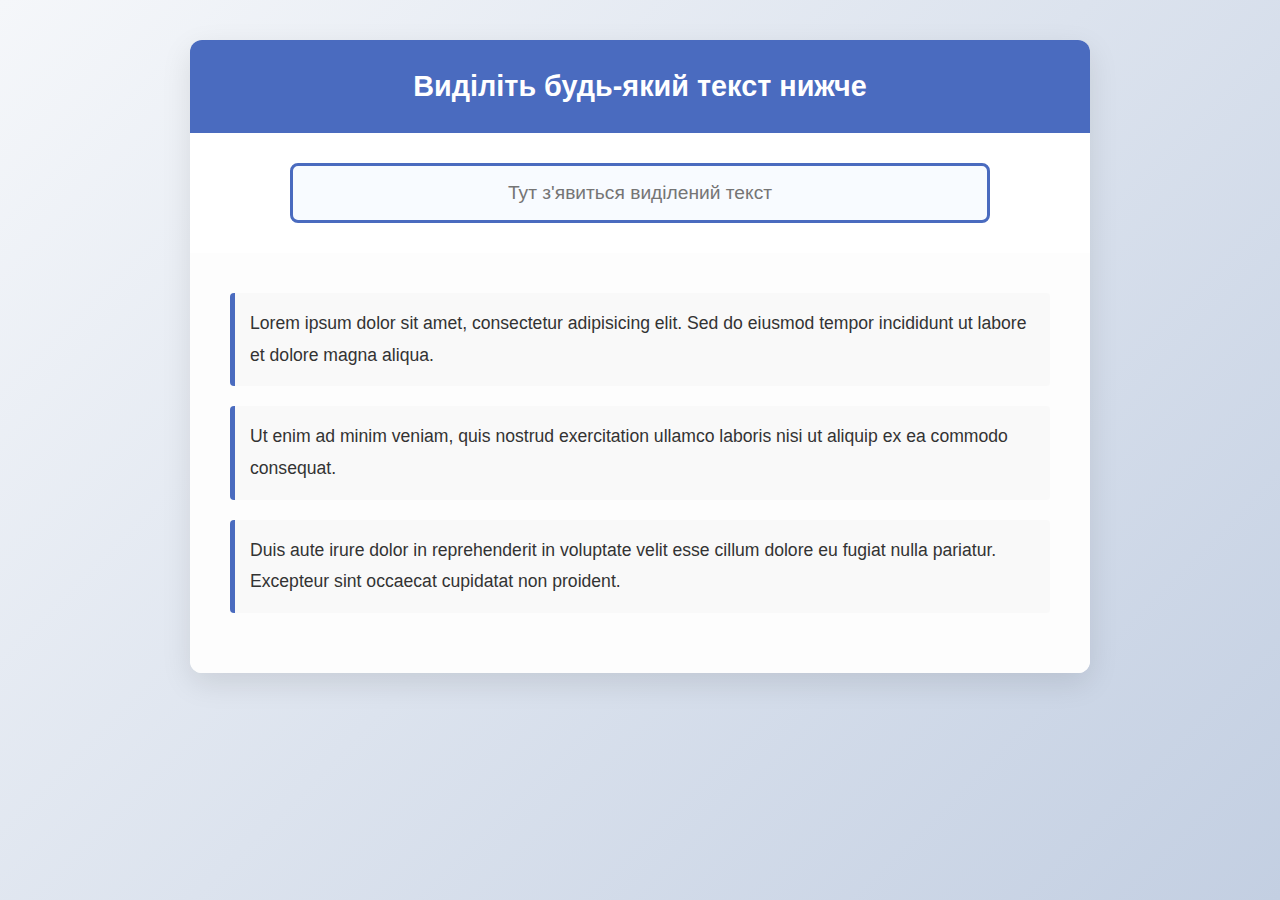
<file: exam_JS/index.html>
<!DOCTYPE html>
<html lang="uk">
<head>
    <meta charset="UTF-8">
    <meta name="viewport" content="width=device-width, initial-scale=1.0">
    <title>Виділення тексту в input</title>
    <link rel="stylesheet" href="style.css">
</head>
<body>

    <div class="container">
        <h1>Виділіть будь-який текст нижче</h1>
        
        <input type="text" id="myInput" placeholder="Тут з'явиться виділений текст" readonly>
        
        <div class="content">
            <p>Lorem ipsum dolor sit amet, consectetur adipisicing elit. 
               Sed do eiusmod tempor incididunt ut labore et dolore magna aliqua.</p>
            
            <p>Ut enim ad minim veniam, quis nostrud exercitation ullamco laboris 
               nisi ut aliquip ex ea commodo consequat.</p>
            
            <p>Duis aute irure dolor in reprehenderit in voluptate velit esse cillum 
               dolore eu fugiat nulla pariatur. Excepteur sint occaecat cupidatat non proident.</p>
        </div>
    </div>

    <script src="script.js"></script>
</body>
</html>
</file>
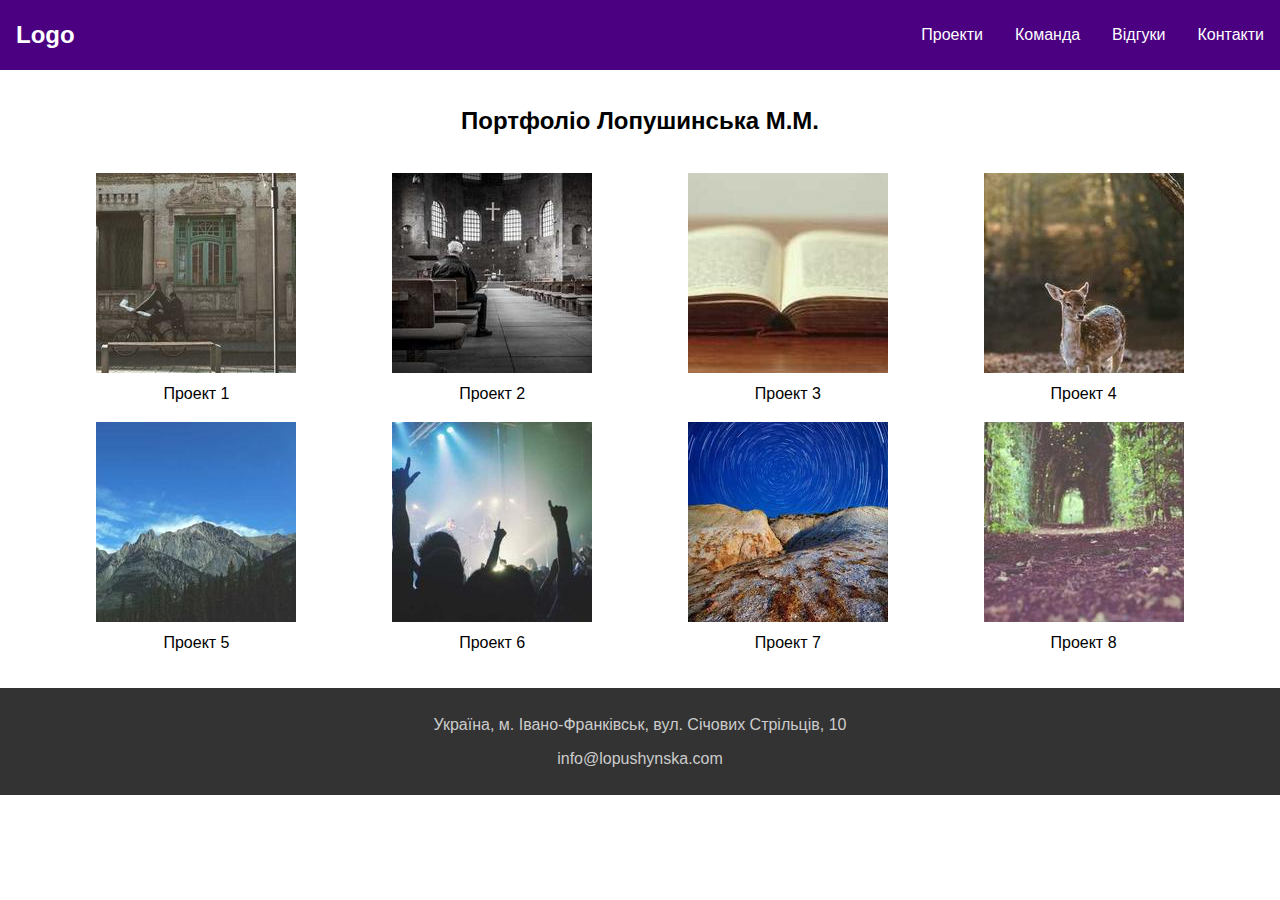
<file: lopushinska_3/index.html>
<script type="text/javascript">
        var gk_isXlsx = false;
        var gk_xlsxFileLookup = {};
        var gk_fileData = {};
        function filledCell(cell) {
          return cell !== '' && cell != null;
        }
        function loadFileData(filename) {
        if (gk_isXlsx && gk_xlsxFileLookup[filename]) {
            try {
                var workbook = XLSX.read(gk_fileData[filename], { type: 'base64' });
                var firstSheetName = workbook.SheetNames[0];
                var worksheet = workbook.Sheets[firstSheetName];

                // Convert sheet to JSON to filter blank rows
                var jsonData = XLSX.utils.sheet_to_json(worksheet, { header: 1, blankrows: false, defval: '' });
                // Filter out blank rows (rows where all cells are empty, null, or undefined)
                var filteredData = jsonData.filter(row => row.some(filledCell));

                // Heuristic to find the header row by ignoring rows with fewer filled cells than the next row
                var headerRowIndex = filteredData.findIndex((row, index) =>
                  row.filter(filledCell).length >= filteredData[index + 1]?.filter(filledCell).length
                );
                // Fallback
                if (headerRowIndex === -1 || headerRowIndex > 25) {
                  headerRowIndex = 0;
                }

                // Convert filtered JSON back to CSV
                var csv = XLSX.utils.aoa_to_sheet(filteredData.slice(headerRowIndex)); // Create a new sheet from filtered array of arrays
                csv = XLSX.utils.sheet_to_csv(csv, { header: 1 });
                return csv;
            } catch (e) {
                console.error(e);
                return "";
            }
        }
        return gk_fileData[filename] || "";
        }
        </script><!DOCTYPE html>
<html lang="uk">
<head>
  <meta charset="UTF-8">
  <meta name="viewport" content="width=device-width, initial-scale=1.0">
  <title>Портфоліо Лопушинська М.М.</title>
  <link rel="stylesheet" href="style.css">
</head>
<body>
  <header>
    <div class="logo">Logo</div>
    <nav>
      <ul>
        <li><a href="#projects">Проекти</a></li>
        <li><a href="#team">Команда</a></li>
        <li><a href="#reviews">Відгуки</a></li>
        <li><a href="#contacts">Контакти</a></li>
      </ul>
    </nav>
  </header>

  <main>
    <section id="projects">
      <h2>Портфоліо Лопушинська М.М.</h2>
      <div class="gallery">
        <figure><img src="проект1.jpeg" alt="Проект 1"><figcaption>Проект 1</figcaption></figure>
        <figure><img src="проет2.jpeg" alt="Проект 2"><figcaption>Проект 2</figcaption></figure>
        <figure><img src="проект3.jpeg" alt="Проект 3"><figcaption>Проект 3</figcaption></figure>
        <figure><img src="проект4.jpeg" alt="Проект 4"><figcaption>Проект 4</figcaption></figure>
        <figure><img src="проект5.jpeg" alt="Проект 5"><figcaption>Проект 5</figcaption></figure>
        <figure><img src="проект6.jpeg" alt="Проект 6"><figcaption>Проект 6</figcaption></figure>
        <figure><img src="проект7.jpeg" alt="Проект 7"><figcaption>Проект 7</figcaption></figure>
        <figure><img src="проект8.jpeg" alt="Проект 8"><figcaption>Проект 8</figcaption></figure>
      </div>
    </section>
  </main>

  <footer>
    <p>Україна, м. Івано-Франківськ, вул. Січових Стрільців, 10</p>
    <p><a href="mailto:info@ivanenko.com">info@lopushynska.com</a></p>
  </footer>
</body>
</html>
</file>
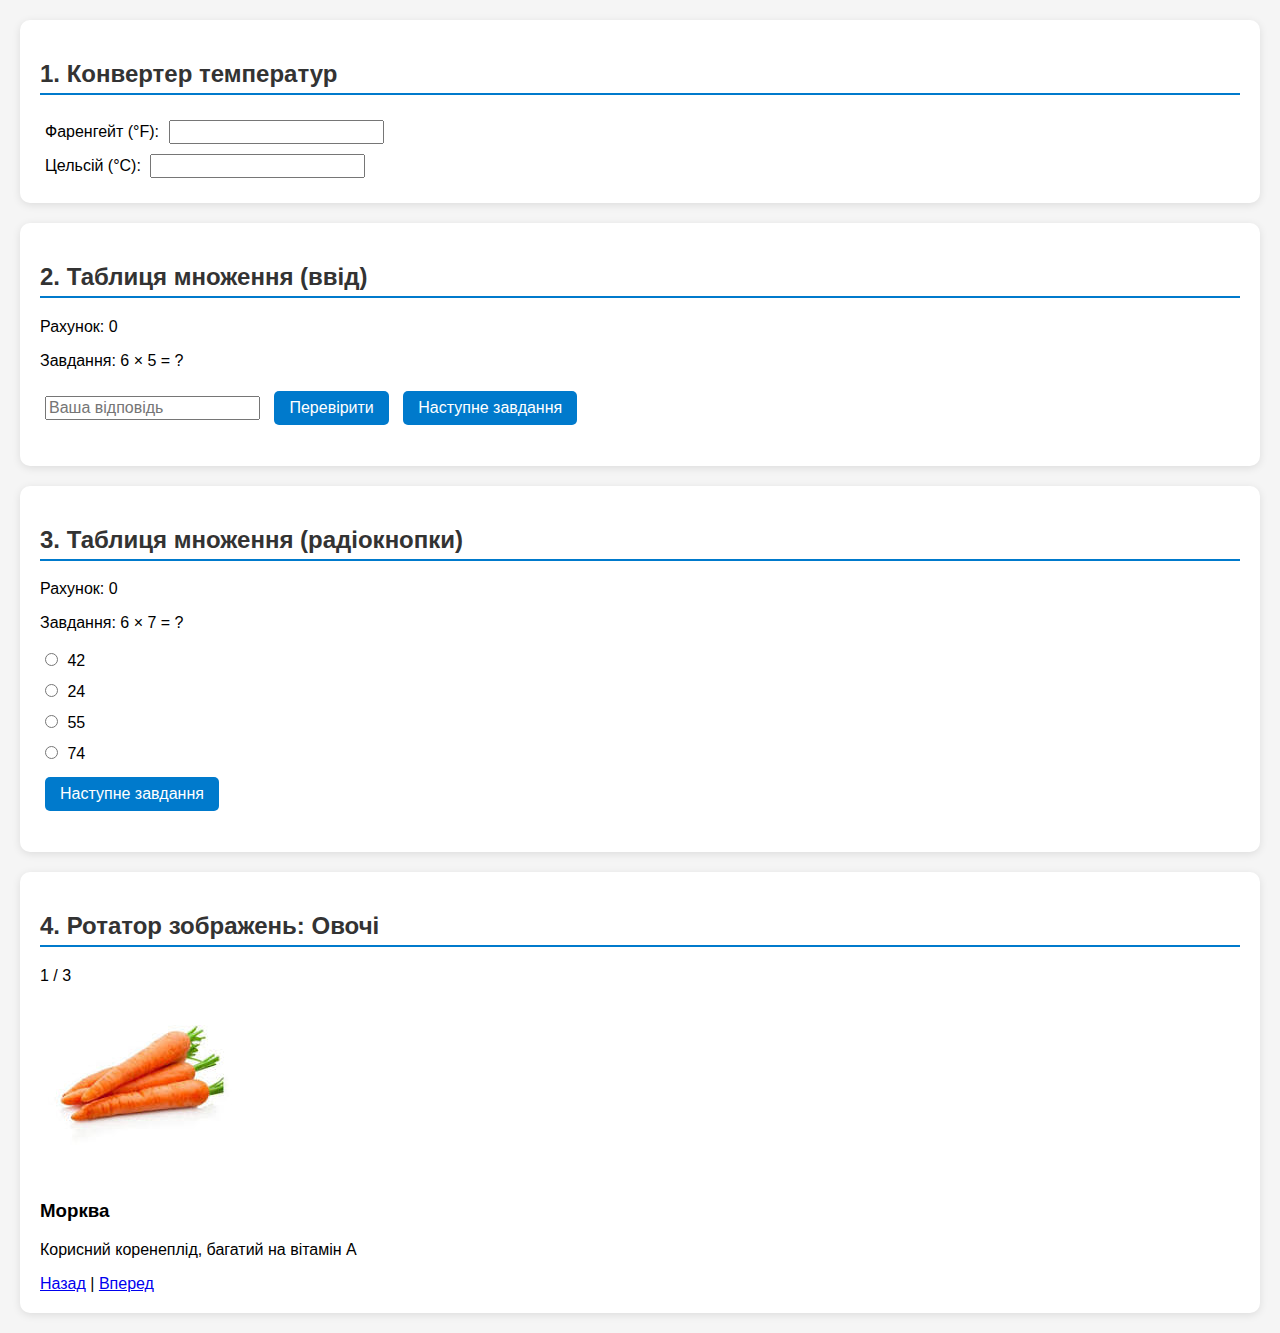
<file: LR_5_Js/index.html>
<!DOCTYPE html>
<html lang="uk">
<head>
  <meta charset="UTF-8">
  <meta name="viewport" content="width=device-width, initial-scale=1.0">
  <title>Лабораторна робота: 4 завдання</title>
  <link rel="stylesheet" href="styles.css">
</head>
<body>

  <div class="task">
    <h2>1. Конвертер температур</h2>
    <label>Фаренгейт (°F): <input type="number" id="fahrenheit" step="0.1"></label><br>
    <label>Цельсій (°C): <input type="number" id="celsius" step="0.1"></label>
  </div>

  <div class="task">
    <h2>2. Таблиця множення (ввід)</h2>
    <p>Рахунок: <span id="score">0</span></p>
    <p>Завдання: <span id="question"></span></p>
    <input type="number" id="answer" placeholder="Ваша відповідь">
    <button id="checkBtn">Перевірити</button>
    <button id="nextBtn">Наступне завдання</button>
    <p class="result" id="feedback"></p>
  </div>

  <div class="task">
    <h2>3. Таблиця множення (радіокнопки)</h2>
    <p>Рахунок: <span id="scoreRadio">0</span></p>
    <p>Завдання: <span id="questionRadio"></span></p>
    <div id="options"></div>
    <button id="nextBtnRadio">Наступне завдання</button>
    <p class="result" id="feedbackRadio"></p>
  </div>

  <div class="task">
    <h2>4. Ротатор зображень: Овочі</h2>
    <div id="rotator"></div>
  </div>

  <script src="script.js"></script>
</body>
</html>
</file>
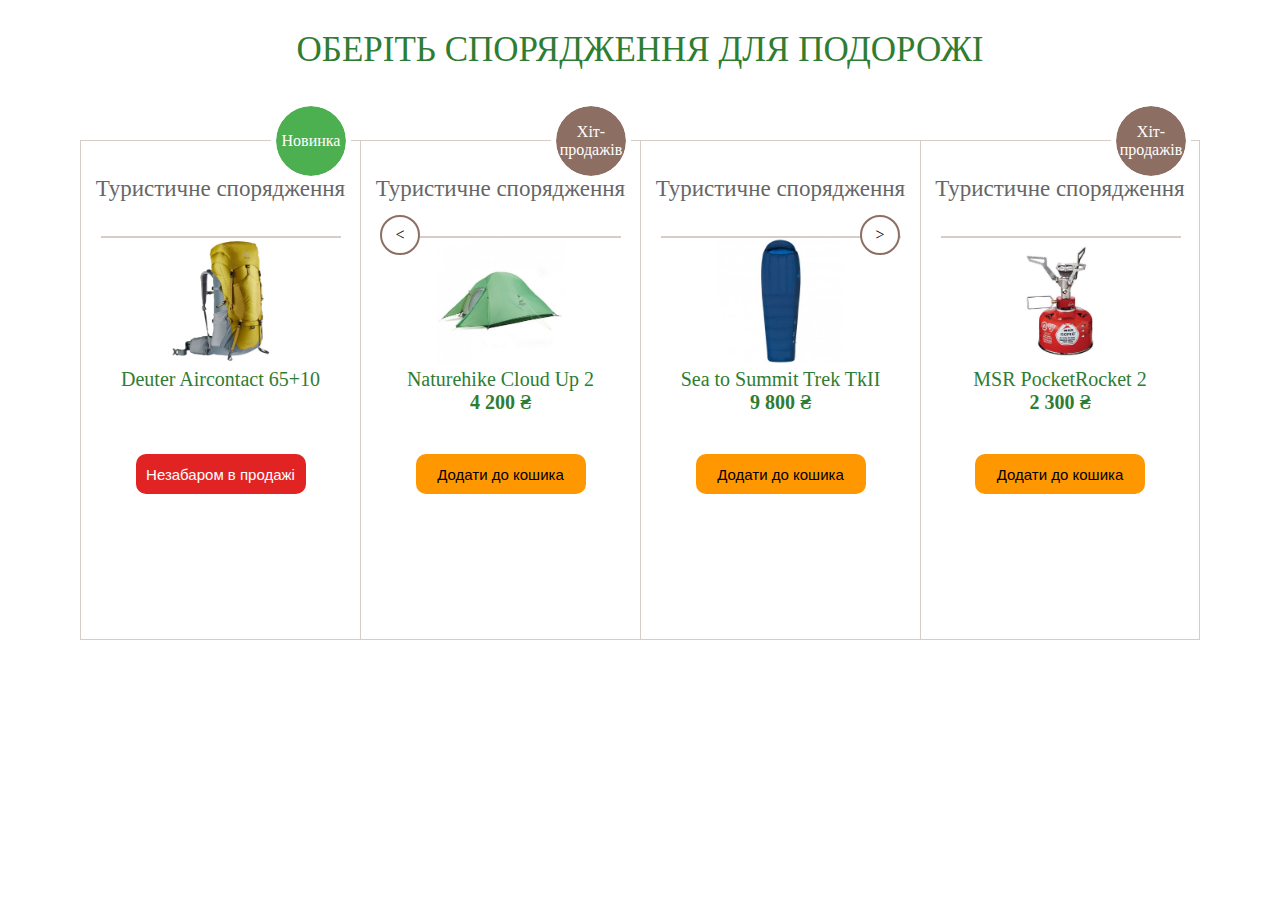
<file: LR_7_Tourism/index.html>
<!DOCTYPE html>
<html lang="en">
    <head>
        <meta charset="UTF-8">
        <meta name="viewport" content="width=device-width, initial-scale=1.0">
        <title>Каталог Туристичного Спорядження</title>
        <link rel="stylesheet" href="scss/style.css">
    </head>
    <body>
        <div class="container">
            <p class="main_txt">Оберіть спорядження для подорожі</p>
            <div class="catalog">
                <div class="swipe swipe__left">&lt;</div>
                <div class="swipe swipe__right">&gt;</div>
                <div class="card">
                    <div class="c__block">
                        <a href="https://www.outdoorstore.com/ua/shop/tourist-gear.html" class="category">Туристичне спорядження</a>
                    </div>
                    <hr>
                    <a href=""><img src="img/bag.jpeg" alt=""></a>
                    <p class="name soon">Deuter Aircontact 65+10</p>
                    <p class="price soon_p">8 500 ₴</p>
                    <button class="buy_btn first"><a href="https://www.outdoorstore.com/ua/shop/backpacks-deuter-aircontact-65-10.html">Незабаром в продажі</a></button>
                    <div class="tag new"><p>Новинка</p></div>
                </div>
                <div class="card">
                    <div class="c__block">
                        <a href="https://www.outdoorstore.com/ua/shop/tourist-gear.html" class="category">Туристичне спорядження</a>
                    </div>
                    <hr>
                    <a href="https://www.outdoorstore.com/ua/shop/tents-naturehike-cloud-up-2.html"><img src="img/palatka.jpeg" alt=""></a>
                    <p class="name">Naturehike Cloud Up 2</p>
                    <p class="price">4 200 ₴</p>
                    <button class="buy_btn"><a href="">Додати до кошика</a></button>
                    <div class="tag hit"><p>Хіт-продажів</p></div>
                </div>
                <div class="card">
                    <div class="c__block">
                        <a href="https://www.outdoorstore.com/ua/shop/tourist-gear.html" class="category">Туристичне спорядження</a>
                    </div>
                    <hr>
                    <a href="https://www.outdoorstore.com/ua/shop/sleeping-bags-sea-to-summit-trek-tkii.html"><img src="img/sleep.jpeg" alt=""></a>
                    <p class="name">Sea to Summit Trek TkII</p>
                    <p class="price">9 800 ₴</p>
                    <button class="buy_btn"><a href="https://www.outdoorstore.com/ua/shop/sleeping-bags-sea-to-summit-trek-tkii.html">Додати до кошика</a></button>
                </div>
                <div class="card">
                    <div class="c__block">
                        <a href="https://www.outdoorstore.com/ua/shop/tourist-gear.html" class="category">Туристичне спорядження</a>
                    </div>
                    <hr>
                    <a href="https://www.outdoorstore.com/ua/shop/camping-stoves-msr-pocketrocket-2.html"><img src="img/msr.jpeg" alt=""></a>
                    <p class="name">MSR PocketRocket 2</p>
                    <p class="price">2 300 ₴</p>
                    <button class="buy_btn"><a href="https://www.outdoorstore.com/ua/shop/camping-stoves-msr-pocketrocket-2.html">Додати до кошика</a></button>
                    <div class="tag hit"><p>Хіт-продажів</p></div>
                </div>
            </div>
        </div>
    </body>
</html>
</file>
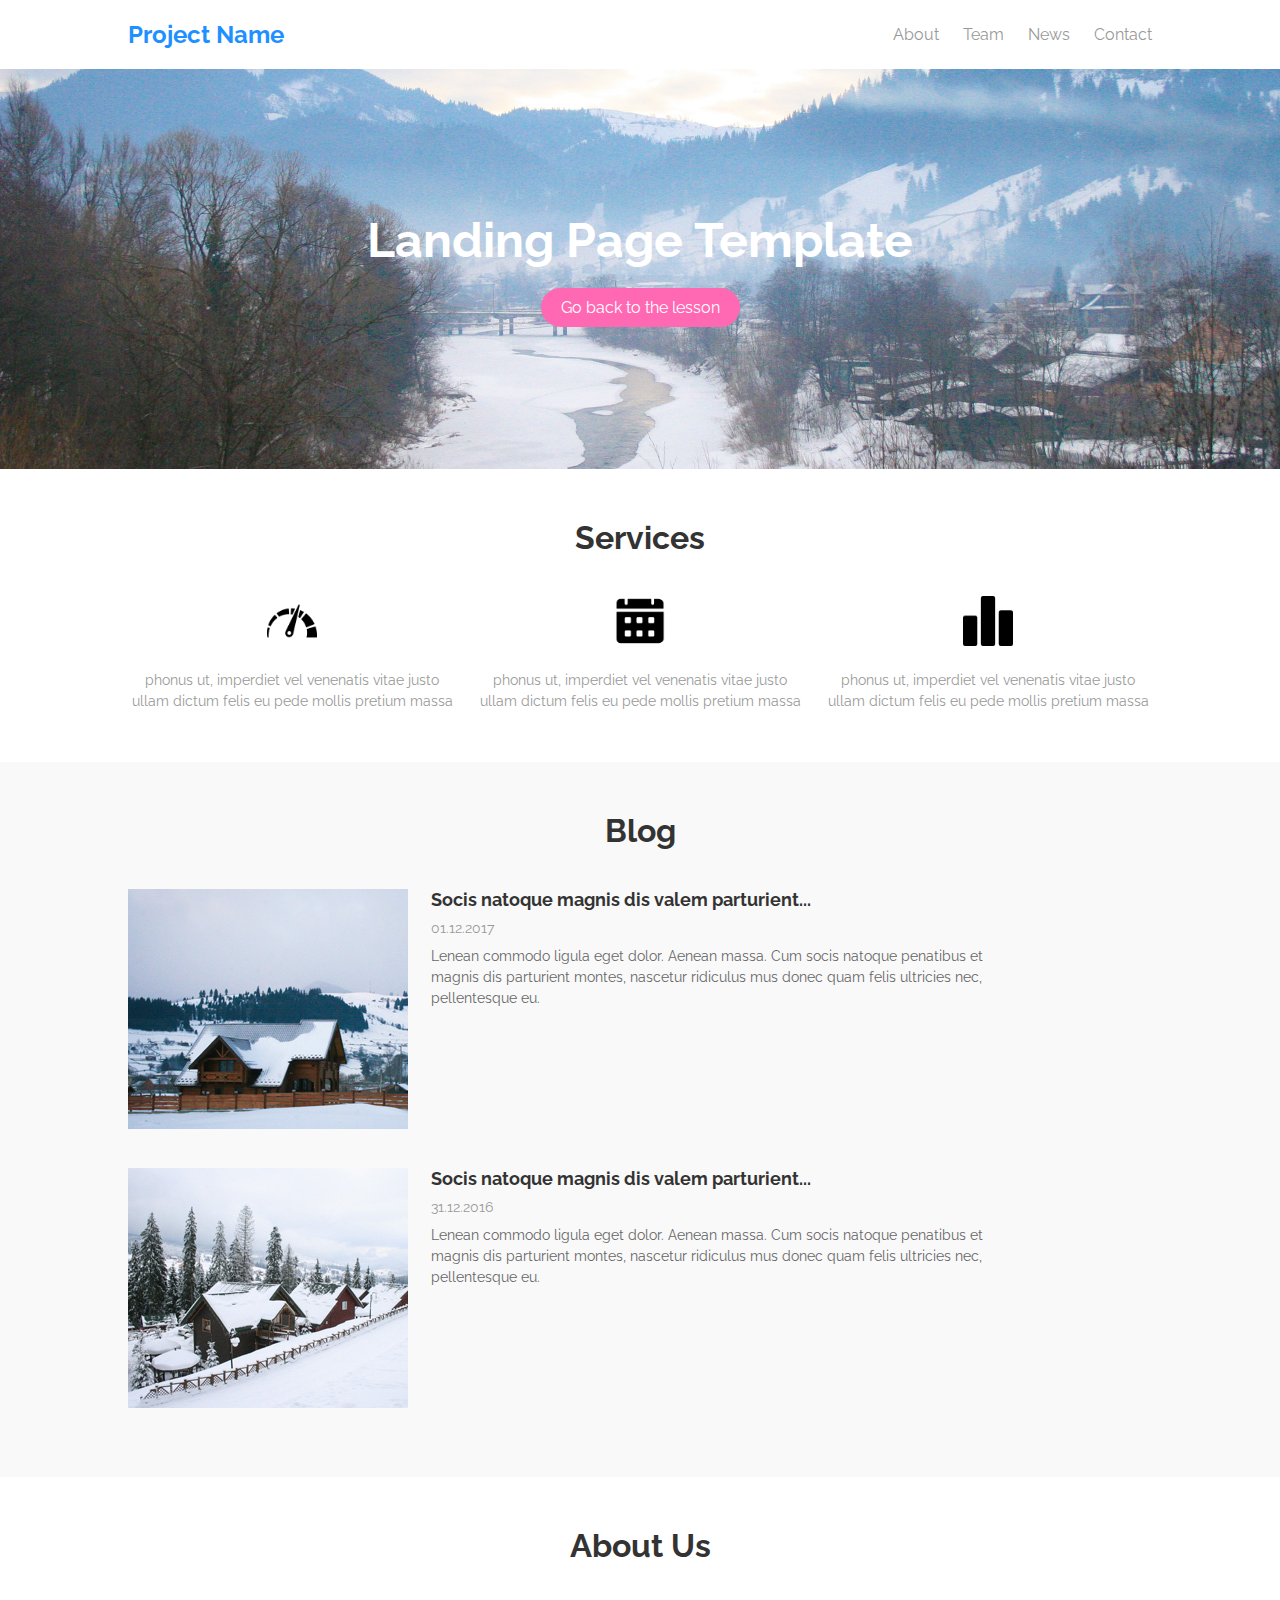
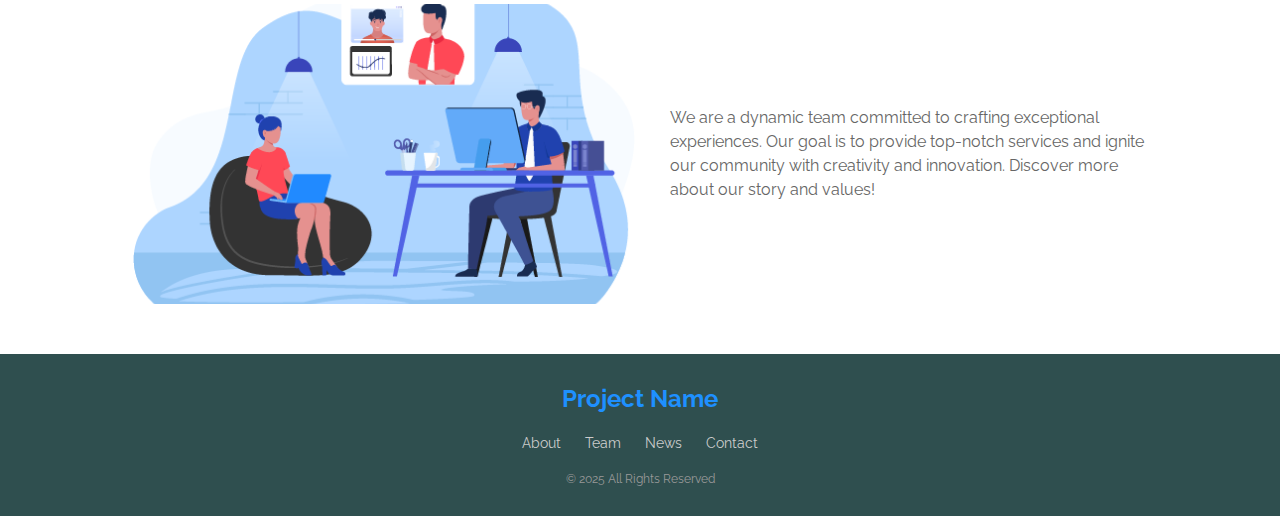
<file: LR_9/index.html>
<!DOCTYPE html>
<html lang="en">
    <head>
        <meta charset="UTF-8">
        <meta name="viewport" content="width=device-width, initial-scale=1.0">
        <title>Project Name</title>
        <link href="https://fonts.googleapis.com/css2?family=Raleway:wght@400;700&display=swap" rel="stylesheet">
        <link rel="stylesheet" href="css/style.css">
    </head>
    <body>
        <header class="container">
            <div class="logo">Project Name</div>
            <nav>
                <a href="#">About</a>
                <a href="#">Team</a>
                <a href="#">News</a>
                <a href="#">Contact</a>
            </nav>
        </header>
        <section class="hero">
            <h1>Landing Page Template</h1>
            <a href="#" class="btn">Go back to the lesson</a>
        </section>
        <section class="services">
            <div class="container">
                <h2>Services</h2>
                <div class="service-grid">
                    <div class="service-item">
                        <img src="img/speedometer.png" alt="Service Icon 1">
                        <p>phonus ut, imperdiet vel venenatis vitae justo ullam dictum felis eu pede mollis pretium massa</p>
                    </div>
                    <div class="service-item">
                        <img src="img/calendar.png" alt="Service Icon 2">
                        <p>phonus ut, imperdiet vel venenatis vitae justo ullam dictum felis eu pede mollis pretium massa</p>
                    </div>
                    <div class="service-item">
                        <img src="img/statistics.png" alt="Service Icon 3">
                        <p>phonus ut, imperdiet vel venenatis vitae justo ullam dictum felis eu pede mollis pretium massa</p>
                    </div>
                </div>
            </div>
        </section>
        <section class="blog">
            <div class="container">
                <h2>Blog</h2>
                <div class="blog-grid">
                    <div class="blog-post">
                        <div class="blog-img">
                            <img src="img/img1.jpg" alt="Blog Image 1">
                        </div>
                        <div class="blog-txt">
                        <h3>Socis natoque magnis dis valem parturient...</h3>
                        <div class="date">01.12.2017</div>
                        <p>Lenean commodo ligula eget dolor. Aenean massa. Cum socis natoque penatibus et magnis dis parturient montes, nascetur ridiculus mus donec quam felis ultricies nec, pellentesque eu.</p>
                        </div>
                    </div>
                    <div class="blog-post">
                        <div class="blog-img">
                            <img src="img/img2.jpg" alt="Blog Image 2">
                        </div>
                        <div class="blog-txt">
                        <h3>Socis natoque magnis dis valem parturient...</h3>
                        <div class="date">31.12.2016</div>
                        <p>Lenean commodo ligula eget dolor. Aenean massa. Cum socis natoque penatibus et magnis dis parturient montes, nascetur ridiculus mus donec quam felis ultricies nec, pellentesque eu.</p>
                        </div>
                    </div>
                </div>
            </div>
        </section>
        <section class="about" id="about">
            <div class="container">
                <h2>About Us</h2>
                <div class="about-content">
                    <img src="img/about.png" alt="About Us Image">
                    <p>We are a dynamic team committed to crafting exceptional experiences. Our goal is to provide top-notch services and ignite our community with creativity and innovation. Discover more about our story and values!</p>
                </div>
            </div>
        </section>
        <footer>
            <div class="container">
                <div class="logo">Project Name</div>
                <div>
                    <a href="#">About</a>
                    <a href="#">Team</a>
                    <a href="#">News</a>
                    <a href="#">Contact</a>
                </div>
                <p>&copy; 2025 All Rights Reserved</p>
            </div>
        </footer>
    </body>
</html>
</file>
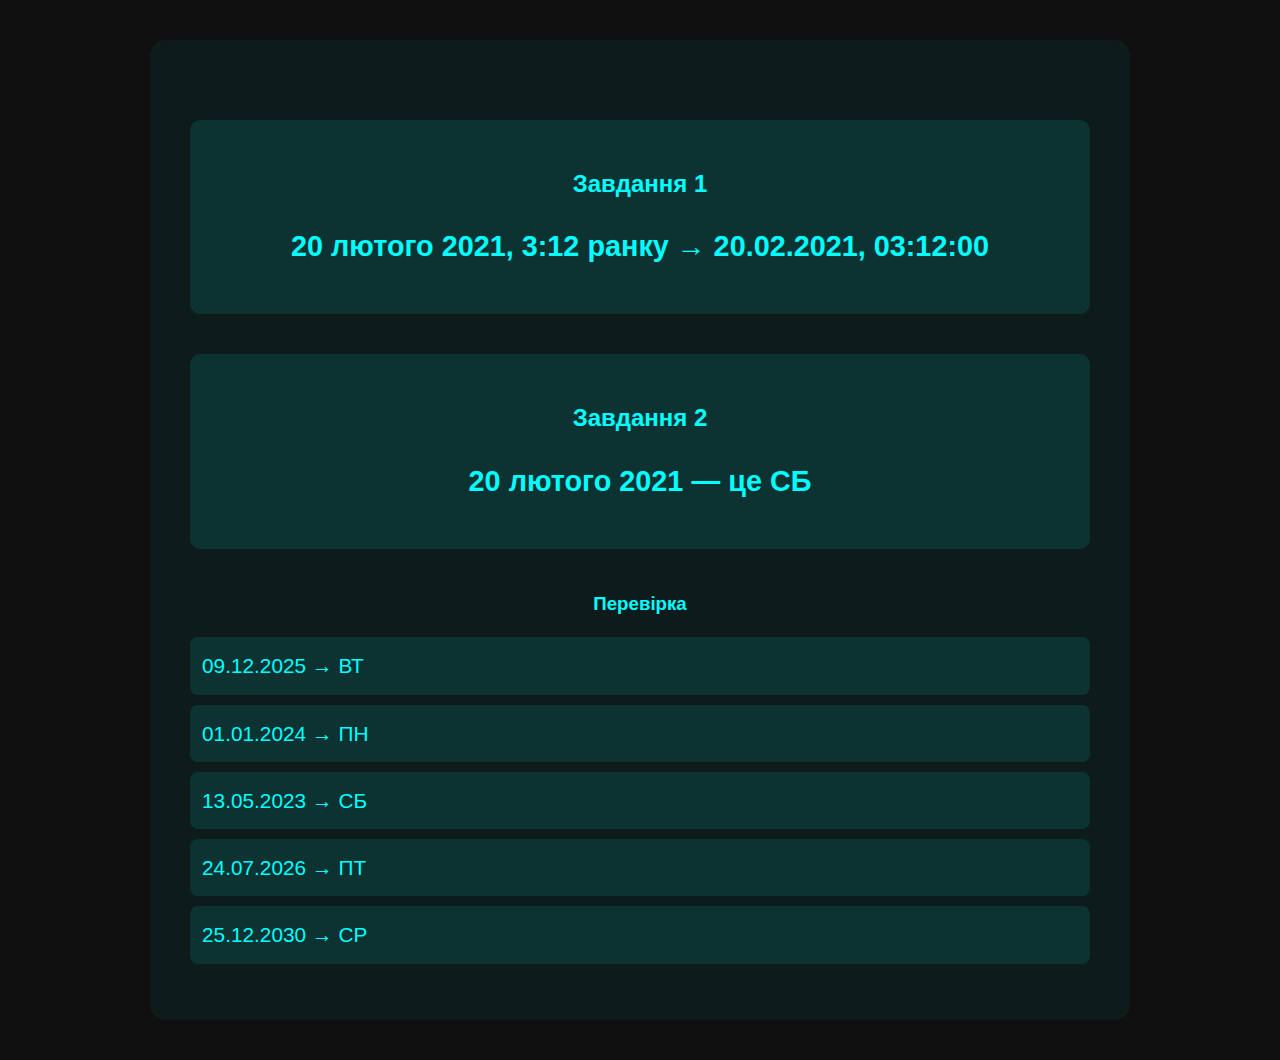
<file: pr3_js/index.html>
<!DOCTYPE html>
<html lang="uk">
<head>
  <meta charset="UTF-8">
  <meta name="viewport" content="width=device-width, initial-scale=1.0">
  <title>Дата + День тижня</title>
  <link rel="stylesheet" href="style.css">
</head>
<body>

  <div class="container">
    
    <div class="task">
      <h2>Завдання 1</h2>
      <p id="task1"></p>
    </div>

    <div class="task">
      <h2>Завдання 2</h2>
      <p id="task2"></p>
    </div>

    <div class="bonus">
      <h3>Перевірка</h3>
      <ul id="tests"></ul>
    </div>
  </div>

  <script src="script.js"></script>
</body>
</html>
</file>
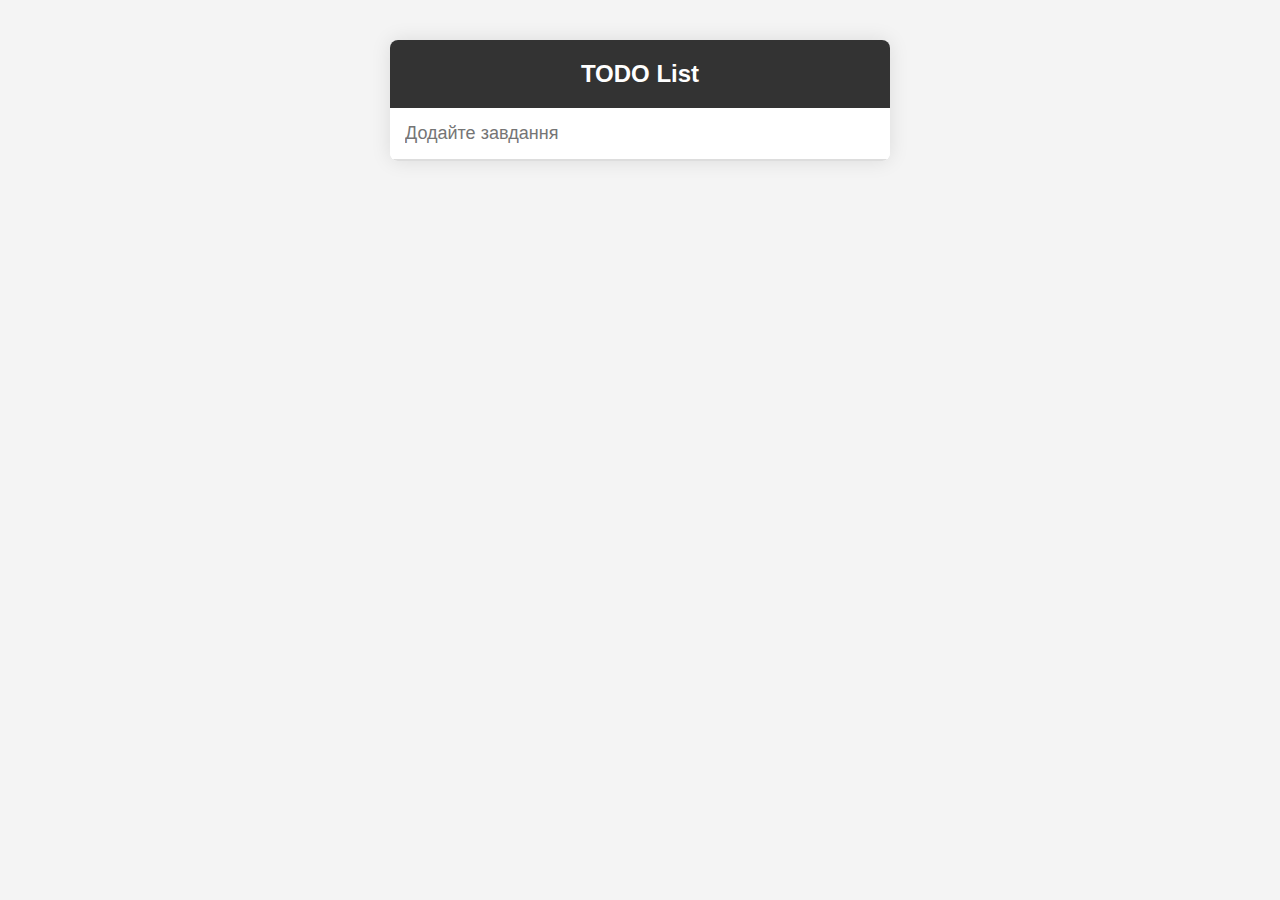
<file: pr5_js/index.html>
<!DOCTYPE html>
<html lang="uk">
<head>
  <meta charset="UTF-8">
  <meta name="viewport" content="width=device-width, initial-scale=1.0">
  <title>TODO List</title>
  <link rel="stylesheet" href="tyles.css">
</head>
<body>
  <div class="container">
    <h1>TODO List</h1>
    <input type="text" id="taskInput" placeholder="Додайте завдання" autocomplete="off">
    <ul id="taskList"></ul>
  </div>
  <script src="script.js"></script>
</body>
</html>
</file>
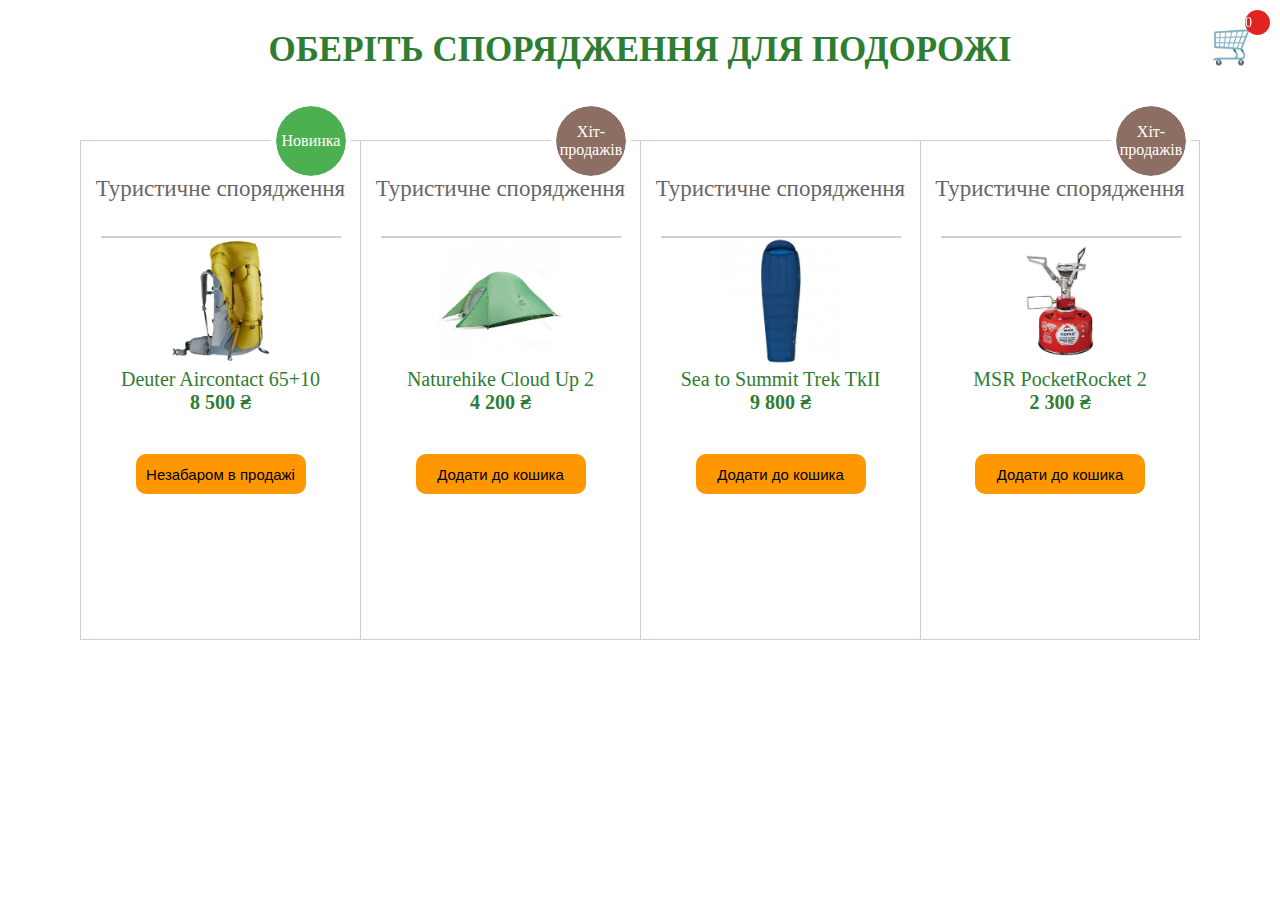
<file: pr6_js/index.html>
<!DOCTYPE html>
<html lang="uk">
<head>
  <meta charset="UTF-8">
  <meta name="viewport" content="width=device-width, initial-scale=1.0">
  <title>Туристичне спорядження</title>
  <link rel="stylesheet" href="styles.css">
</head>
<body>
  <div class="container">
    <h1 class="main_txt">Оберіть спорядження для подорожі</h1>

   
    <div class="cart-icon" id="cartIcon">
      <span>🛒</span>
      <span class="cart-count" id="cartCount">0</span>
    </div>

    <div class="catalog">
     
      <div class="card" data-name="Deuter Aircontact 65+10" data-price="8500">
        <div class="tag new"><p>Новинка</p></div>
        <div class="c__block"><p class="category">Туристичне спорядження</p></div>
        <hr>
        <img src="img/bag.jpeg" alt="Deuter">
        <p class="name">Deuter Aircontact 65+10</p>
        <p class="price">8 500 ₴</p>
        <button class="buy_btn soon">Незабаром в продажі</button>
      </div>

      <div class="card" data-name="Naturehike Cloud Up 2" data-price="4200">
        <div class="tag hit"><p>Хіт-продажів</p></div>
        <div class="c__block"><p class="category">Туристичне спорядження</p></div>
        <hr>
        <img src="img/palatka.jpeg" alt="Naturehike">
        <p class="name">Naturehike Cloud Up 2</p>
        <p class="price">4 200 ₴</p>
        <button class="buy_btn">Додати до кошика</button>
      </div>

      <div class="card" data-name="Sea to Summit Trek TkII" data-price="9800">
        <div class="c__block"><p class="category">Туристичне спорядження</p></div>
        <hr>
        <img src="img/sleep.jpeg" alt="Sea to Summit">
        <p class="name">Sea to Summit Trek TkII</p>
        <p class="price">9 800 ₴</p>
        <button class="buy_btn">Додати до кошика</button>
      </div>

      <div class="card" data-name="MSR PocketRocket 2" data-price="2300">
        <div class="tag hit"><p>Хіт-продажів</p></div>
        <div class="c__block"><p class="category">Туристичне спорядження</p></div>
        <hr>
        <img src="img/msr.jpeg" alt="MSR">
        <p class="name">MSR PocketRocket 2</p>
        <p class="price">2 300 ₴</p>
        <button class="buy_btn">Додати до кошика</button>
      </div>
    </div>
  </div>

  <div id="quantityModal" class="modal">
    <div class="modal-content">
      <h3>Вкажіть кількість:</h3>
      <input type="number" id="quantityInput" min="1" value="1">
      <button id="addToCartBtn">Додати</button>
      <button onclick="closeModal('quantityModal')">Скасувати</button>
    </div>
  </div>

  <div id="addedModal" class="modal">
    <div class="modal-content">
      <h3>Товар додано!</h3>
      <button onclick="goToCart()">Перейти у корзину</button>
      <button onclick="closeModal('addedModal')">Повернутись до покупок</button>
    </div>
  </div>

  <div id="emptyCartModal" class="modal">
    <div class="modal-content">
      <h3>Корзина пуста</h3>
      <button onclick="closeModal('emptyCartModal')">OK</button>
    </div>
  </div>

  <script src="script.js"></script>
</body>
</html>
</file>
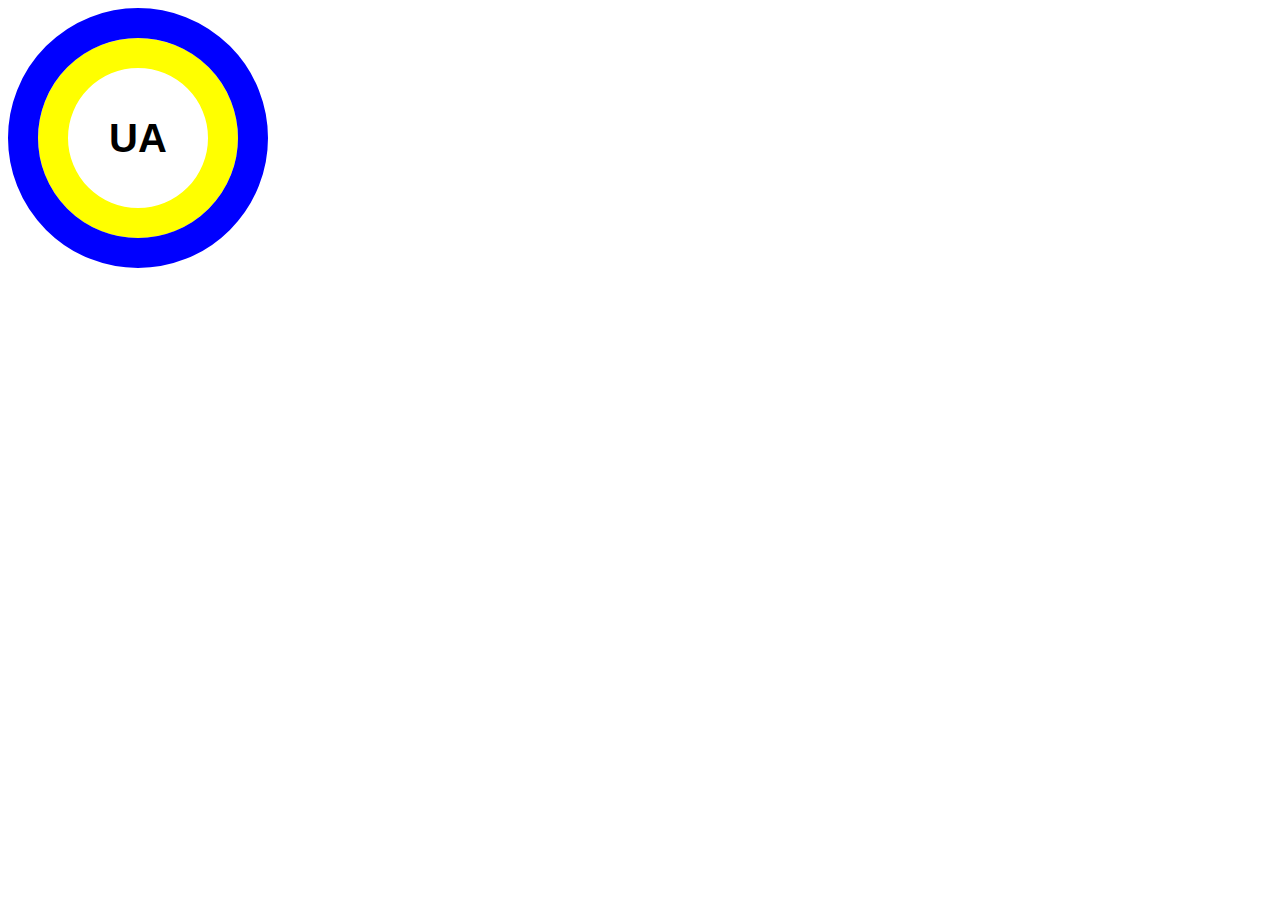
<file: PR_4/index.html>
<!DOCTYPE html>
<html lang="uk">
<head>
    <meta charset="UTF-8">
    <meta name="viewport" content="width=device-width, initial-scale=1.0">
    <link rel="stylesheet" href="css/style.css">
    <title>PR 4</title>
</head>
<body>
    <div class="circle">UA</div>
</body>
</html>
</file>
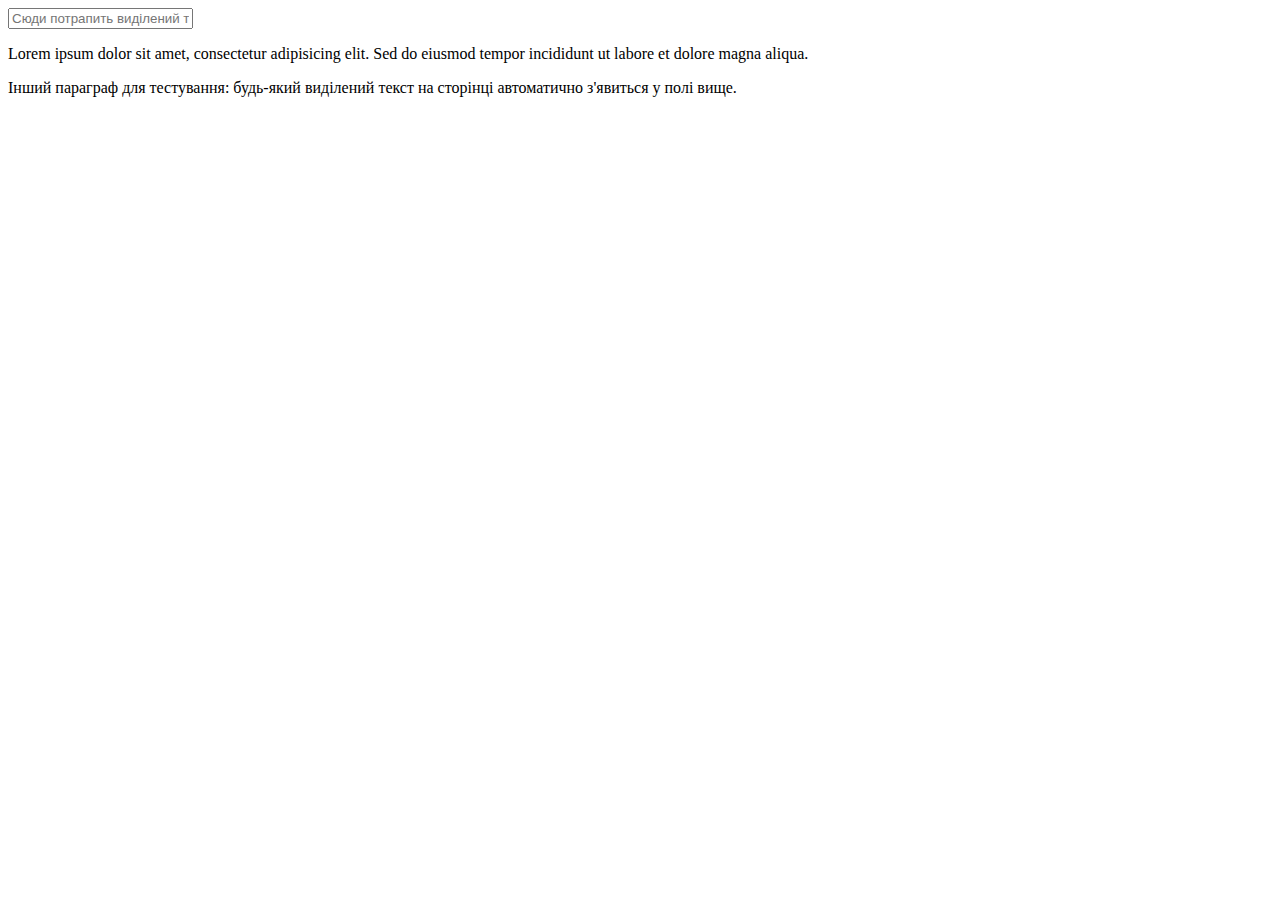
<file: Екзамен_JS/index.html>
<!DOCTYPE html>
<html lang="uk">
<head>
    <meta charset="UTF-8">
    <meta name="viewport" content="width=device-width, initial-scale=1.0">
    <title>Запис виділеного тексту в input</title>
</head>
<body>

    <input type="text" id="myInput" placeholder="Сюди потрапить виділений текст">

    <p>Lorem ipsum dolor sit amet, consectetur adipisicing elit. 
       Sed do eiusmod tempor incididunt ut labore et dolore magna aliqua.</p>

    <p>Інший параграф для тестування: будь-який виділений текст на сторінці 
       автоматично з'явиться у полі вище.</p>

    <script src="script.js"></script>

</body>
</html>
</file>
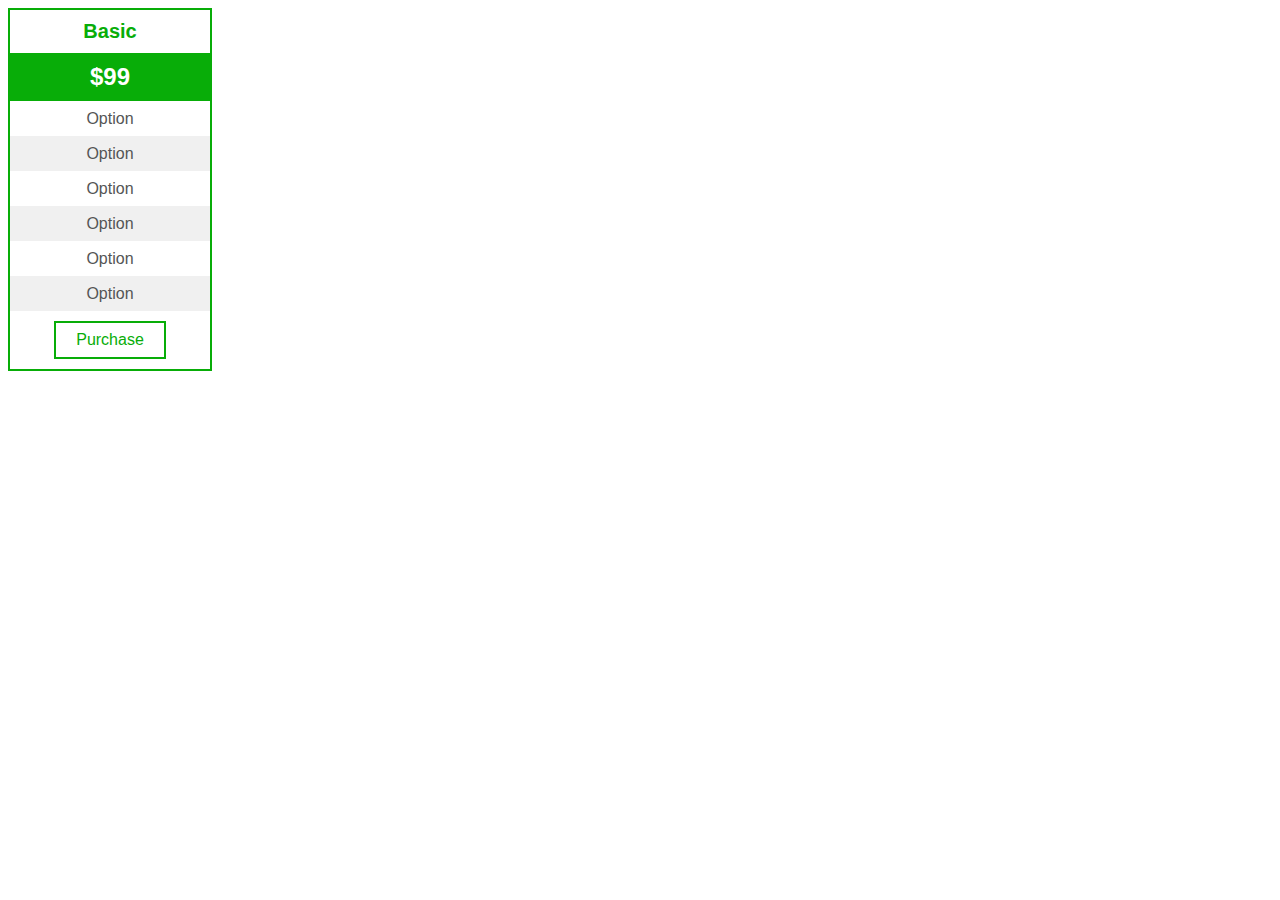
<file: LR_5/task0/index.html>
<!DOCTYPE html>
<html lang="en">
<head>
    <meta charset="UTF-8">
    <meta name="viewport" content="width=device-width, initial-scale=1.0">
    <link rel="stylesheet" href="../css/style.css">
    <title>Task_0</title>
</head>
<body>
    <div class="container">
        <div class="header">Basic</div>
        <div class="price">$99</div>
        <ul class="options">
            <li>Option</li>
            <li>Option</li>
            <li>Option</li>
            <li>Option</li>
            <li>Option</li>
            <li>Option</li>
        </ul>
        <button>Purchase</button>
    </div>
</body>
</html>
</file>
<file: exam_JS/style.css>
* {
    margin: 0;
    padding: 0;
    box-sizing: border-box;
}

body {
    font-family: 'Segoe UI', Tahoma, Geneva, Verdana, sans-serif;
    background: linear-gradient(135deg, #f5f7fa 0%, #c3cfe2 100%);
    min-height: 100vh;
    padding: 40px 20px;
    color: #333;
}

.container {
    max-width: 900px;
    margin: 0 auto;
    background: white;
    border-radius: 12px;
    box-shadow: 0 10px 30px rgba(0, 0, 0, 0.1);
    overflow: hidden;
}

h1 {
    background: #4a6bbf;
    color: white;
    padding: 30px;
    text-align: center;
    font-size: 1.8rem;
}

#myInput {
    width: 90%;
    max-width: 700px;
    margin: 30px auto;
    display: block;
    padding: 16px 20px;
    font-size: 1.2rem;
    border: 3px solid #4a6bbf;
    border-radius: 8px;
    text-align: center;
    background-color: #f8fbff;
    transition: all 0.3s ease;
}

#myInput:focus {
    outline: none;
    border-color: #3a559f;
    box-shadow: 0 0 15px rgba(74, 107, 191, 0.3);
}

.content {
    padding: 40px;
    line-height: 1.8;
    font-size: 1.1rem;
    background: #fdfdfd;
}

.content p {
    margin-bottom: 20px;
    padding: 15px;
    background: #f9f9f9;
    border-left: 5px solid #4a6bbf;
    border-radius: 4px;
    transition: background 0.3s ease;
}

.content p::selection {
    background: #4a6bbf;
    color: white;
}

.content p::-moz-selection {
    background: #4a6bbf;
    color: white;
}
</file>
<file: lopushinska_3/style.css>
* {
  margin: 0;
  padding: 0;
  box-sizing: border-box;
}

body {
  font-family: Arial, sans-serif;
  line-height: 1.6;
}

header {
  background-color: #4B0082;
  color: white;
  padding: 1rem;
  display: flex;
  justify-content: space-between;
  align-items: center;
}

.logo {
  font-size: 1.5rem;
  font-weight: bold;
}

nav ul {
  list-style: none;
  display: flex;
  gap: 2rem;
}

nav ul li a {
  color: white;
  text-decoration: none;
}

main {
  width: 95%;
  margin: 0 auto;
  padding: 2rem 0;
}

section#projects h2 {
  text-align: center;
  margin-bottom: 2rem;
}

.gallery {
  display: flex;
  flex-wrap: wrap;
  gap: 1rem;
  justify-content: center;
}

.gallery figure {
  text-align: center;
}

.gallery img {
  width: 200px;
  height: 200px;
  object-fit: cover;
  transition: transform 0.3s ease;
}

.gallery img:hover {
  transform: scale(1.1);
}

.gallery figcaption {
  margin-top: 0.5rem;
}

@media (max-width: 768px) {
  nav ul {
    display: none;
  }
  .gallery {
    flex-direction: column;
    align-items: center;
  }
}

@media (min-width: 769px) and (max-width: 1024px) {
  .gallery {
    flex-direction: row;
    flex-wrap: wrap;
    justify-content: center;
  }
  .gallery figure {
    width: 48%;
  }
}

@media (min-width: 1025px) {
  .gallery figure {
    width: 23%;
  }
}

footer {
  background-color: #333;
  color: #ccc;
  text-align: center;
  padding: 1rem;
  position: relative;
  bottom: 0;
  width: 100%;
}

footer p {
  margin: 0.5rem 0;
}

footer a {
  color: #ccc;
  text-decoration: none;
}
</file>
<file: LR_5_Js/styles.css>
body {
  font-family: Arial, sans-serif;
  margin: 20px;
  background: #f5f5f5;
}

.task {
  background: white;
  padding: 20px;
  margin: 20px 0;
  border-radius: 10px;
  box-shadow: 0 2px 8px rgba(0,0,0,0.1);
}

h2 {
  color: #333;
  border-bottom: 2px solid #007acc;
  padding-bottom: 5px;
}

input, button, label {
  margin: 5px;
  font-size: 16px;
}

button {
  padding: 8px 15px;
  background: #007acc;
  color: white;
  border: none;
  border-radius: 5px;
  cursor: pointer;
}

button:hover {
  background: #005a99;
}

.result {
  margin-top: 10px;
  font-weight: bold;
}

.correct { color: green; }
.wrong { color: red; }

.rotator {
  text-align: center;
}

.rotator img {
  max-width: 100%;
  height: auto;
  border-radius: 8px;
  margin: 10px 0;
}

.rotator .nav {
  font-size: 18px;
}

.rotator .nav a {
  color: #007acc;
  text-decoration: none;
  margin: 0 15px;
}

.rotator .nav a.hidden {
  visibility: hidden;
}
</file>
<file: LR_7_Tourism/scss/style.css>
* {
  margin: 0;
  padding: 0;
  box-sizing: border-box;
}

.container .main_txt {
  font-size: 35px;
  text-align: center;
  margin-top: 30px;
  text-transform: uppercase;
  color: #2E7D32;
}
.container .catalog {
  display: flex;
  justify-content: center;
  margin-top: 70px;
  position: relative;
}
.container .catalog .swipe {
  position: absolute;
  top: 75px;
  width: 40px;
  height: 40px;
  border: 2px solid #8D6E63;
  border-radius: 50%;
  text-align: center;
  line-height: 35px;
  background: white;
  z-index: 1;
}
.container .catalog .swipe__left {
  left: 380px;
}
.container .catalog .swipe__right {
  right: 380px;
}
.container .catalog .card {
  position: relative;
  width: 280px;
  height: 500px;
  border-left: 1px solid #D7CCC8;
  border-top: 1px solid #D7CCC8;
  border-bottom: 1px solid #D7CCC8;
  text-align: center;
  background: #ffffff;
}
.container .catalog .card:last-child {
  border-right: 1px solid #D7CCC8;
}
.container .catalog .card hr {
  width: 240px;
  margin-left: 20px;
  border: 0.5px solid #D7CCC8;
}
.container .catalog .card .c__block {
  height: 60px;
  margin-top: 35px;
}
.container .catalog .card .c__block .category {
  font-size: 23px;
  color: #666;
  align-items: center;
  text-decoration: none;
}
.container .catalog .card img {
  width: 240px;
}
.container .catalog .card .buy_btn {
  width: 170px;
  height: 40px;
  border: none;
  background: #FF9800;
  border-radius: 10px;
  font-size: 15px;
  transition: 0.3s;
  margin-top: 40px;
  cursor: pointer;
}
.container .catalog .card .buy_btn a {
  transition: 0.3s;
  text-decoration: none;
  color: #000;
}
.container .catalog .card .buy_btn:hover {
  background: #F57C00;
}
.container .catalog .card .buy_btn:hover a {
  color: white;
}
.container .catalog .card .first {
  background: #e12323;
  margin-top: 40px;
}
.container .catalog .card .first a {
  transition: 0.3s;
  color: white;
  text-decoration: none;
}
.container .catalog .card .first:hover {
  background: #811010;
}
.container .catalog .card .first:hover a {
  color: white;
}
.container .catalog .card .name {
  font-size: 20px;
  color: #2E7D32;
}
.container .catalog .card .price {
  font-size: 20px;
  font-weight: 800;
  color: #2E7D32;
}
.container .catalog .card .soon_p {
  color: #ffffff;
}
.container .catalog .card .tag {
  display: flex;
  align-items: center;
  justify-content: center;
  position: absolute;
  top: -35px;
  width: 70px;
  height: 70px;
  text-align: center;
  border-radius: 50%;
  outline: 5px solid white;
}
.container .catalog .card .tag p {
  color: white;
}
.container .catalog .card .new {
  left: 195px;
  background: #4CAF50;
}
.container .catalog .card .hit {
  left: 195px;
  background: #8D6E63;
}/*# sourceMappingURL=style.css.map */
</file>
<file: LR_9/css/style.css>
* {
    margin: 0;
    padding: 0;
    box-sizing: border-box;
    font-family: "Raleway", sans-serif;
}

body {
    color: #333;
}

.container {
    width: 80%;
    margin: 0 auto;
    text-align: center;
}

header {
    display: flex;
    justify-content: space-between;
    align-items: center;
    padding: 20px 0;
}

.logo {
    font-size: 24px;
    font-weight: 700;
    color: #1e90ff;
}

nav a {
    margin-left: 20px;
    text-decoration: none;
    color: #999;
    font-size: 16px;
}

nav a:hover {
    color: #333;
}

.hero {
    position: relative;
    height: 400px;
    background: url("../img/jumbotron.jpg") no-repeat center/cover;
    display: flex;
    flex-direction: column;
    justify-content: center;
    align-items: center;
    color: #fff;
    text-align: center;
}

.hero h1 {
    font-size: 48px;
    font-weight: 700;
    margin-bottom: 20px;
}

.btn {
    background-color: #ff69b4;
    color: #fff;
    padding: 10px 20px;
    border-radius: 20px;
    text-decoration: none;
    font-size: 16px;
}

.btn:hover {
    background-color: #ff1493;
}

.services {
    padding: 50px 0;
}

.services h2 {
    font-size: 32px;
    margin-bottom: 40px;
}

.service-grid {
    display: flex;
    justify-content: space-between;
    gap: 20px;
}

.service-item {
    flex: 1;
    text-align: center;
}

.service-item img {
    width: 50px;
    margin-bottom: 20px;
}

.service-item p {
    color: #999;
    font-size: 14px;
    line-height: 1.5;
}

.blog {
    padding: 50px 0;
    background-color: #f9f9f9;
}

.blog .container {
    width: 80%;
}

.blog h2 {
    font-size: 32px;
    margin-bottom: 40px;
}

.blog-grid {
    display: flex;
    flex-direction: column;
    gap: 20px;
}

.blog-post {
    display: flex;
    justify-content: space-between;
    flex: 1;
    text-align: left;
}

.blog-img {
    width: 50%;
    height: 50%;
    object-fit: cover;
    margin-bottom: 15px;
}

.blog-post .date {
    color: #999;
    font-size: 14px;
    margin-bottom: 10px;
}

.blog-post h3 {
    font-size: 18px;
    margin-bottom: 10px;
}

.blog-post p {
    width: 80%;
    color: #666;
    font-size: 14px;
    line-height: 1.5;
}

.about {
    padding: 50px 0;
}

.about h2 {
    font-size: 32px;
    margin-bottom: 40px;
}

.about-content {
    display: flex;
    align-items: center;
    gap: 30px;
}

.about-content img {
    width: 50%;
    height: 300px;
    object-fit: cover;
}

.about-content p {
    flex: 1;
    color: #666;
    font-size: 16px;
    line-height: 1.5;
    text-align: left;
}

footer {
    background-color: #2f4f4f;
    color: #fff;
    padding: 30px 0;
    text-align: center;
}

footer .logo {
    color: #1e90ff;
    margin-bottom: 20px;
}

footer a {
    color: #ccc;
    margin: 0 10px;
    text-decoration: none;
    font-size: 14px;
}

footer a:hover {
    color: #fff;
}

footer p {
    margin-top: 20px;
    font-size: 12px;
    color: #999;
}
</file>
<file: pr3_js/style.css>
body {
  font-family: 'Segoe UI', sans-serif;
  background: #0f0f0f;
  color: #0ff;
  margin: 0;
  padding: 40px;
  line-height: 1.6;
}

.container {
  max-width: 900px;
  margin: 0 auto;
  background: rgba(0, 255, 255, 0.05);
  padding: 40px;
  border-radius: 15px;
}

h1, h2, h3 {
  text-align: center;
}

.task {
  margin: 40px 0;
  padding: 25px;
  background: rgba(0, 255, 255, 0.1);
  border-radius: 10px;
}

p {
  font-size: 1.8em;
  font-weight: bold;
  text-align: center;
  margin: 20px 0;
}

ul {
  list-style: none;
  padding: 0;
}

li {
  padding: 12px;
  margin: 10px 0;
  background: rgba(0, 255, 255, 0.1);
  border-radius: 8px;
  font-size: 1.3em;
}
</file>
<file: pr5_js/tyles.css>
* { margin: 0; padding: 0; box-sizing: border-box; }

body {
  background: #f4f4f4;
  font-family: Arial, sans-serif;
  padding: 40px;
}

.container {
  max-width: 500px;
  margin: 0 auto;
  background: white;
  border-radius: 8px;
  box-shadow: 0 0 20px rgba(0,0,0,0.1);
  overflow: hidden;
}

h1 {
  background: #333;
  color: white;
  padding: 20px;
  text-align: center;
  font-size: 24px;
}

#taskInput {
  width: 100%;
  padding: 15px;
  border: none;
  border-bottom: 2px solid #ddd;
  font-size: 18px;
  outline: none;
}

#taskList {
  list-style: none;
}

.task-item {
  display: flex;
  align-items: center;
  padding: 15px;
  border-bottom: 1px solid #eee;
  transition: all 0.3s;
}

.task-item.completed .task-checkbox {
  display: none !important; 
}

.task-item.completed .task-text {
  text-decoration: line-through;
  color: #888;
}

.task-item.completed {
  opacity: 0.7;
  background: #f9f9f9;
}

.task-checkbox {
  margin-right: 15px;
  width: 20px;
  height: 20px;
  cursor: pointer;
}

.task-text {
  flex: 1;
  font-size: 18px;
}

.delete-btn {
  background: none;
  border: none;
  color: #ff4444;
  font-size: 28px;
  font-weight: bold;
  cursor: pointer;
  padding: 0 10px;
}

.delete-btn:hover {
  color: #ff0000;
}
</file>
<file: pr6_js/styles.css>
* {
  margin: 0;
  padding: 0;
  box-sizing: border-box;
}

.container .main_txt {
  font-size: 35px;
  text-align: center;
  margin-top: 30px;
  text-transform: uppercase;
  color: #2E7D32;
}

.container .catalog {
  display: flex;
  justify-content: center;
  margin-top: 70px;
  position: relative;
}

.container .catalog .swipe {
  position: absolute;
  top: 75px;
  width: 40px;
  height: 40px;
  border: 2px solid #8D6E63;
  border-radius: 50%;
  text-align: center;
  line-height: 35px;
  background: white;
  z-index: 1;
  cursor: pointer;
}

.container .catalog .swipe__left {
  left: 380px;
}

.container .catalog .swipe__right {
  right: 380px;
}

.container .catalog .card {
  position: relative;
  width: 280px;
  height: 500px;
  border-left: 1px solid #D7CCC8;
  border-top: 1px solid #D7CCC8;
  border-bottom: 1px solid #D7CCC8;
  text-align: center;
  background: #ffffff;
}

.container .catalog .card:last-child {
  border-right: 1px solid #D7CCC8;
}

.container .catalog .card hr {
  width: 240px;
  margin-left: 20px;
  border: 0.5px solid #D7CCC8;
}

.container .catalog .card .c__block {
  height: 60px;
  margin-top: 35px;
}

.container .catalog .card .c__block .category {
  font-size: 23px;
  color: #666;
  align-items: center;
  text-decoration: none;
}

.container .catalog .card img {
  width: 240px;
}

.container .catalog .card .buy_btn {
  width: 170px;
  height: 40px;
  border: none;
  background: #FF9800;
  border-radius: 10px;
  font-size: 15px;
  transition: 0.3s;
  margin-top: 40px;
  cursor: pointer;
}

.container .catalog .card .buy_btn a {
  transition: 0.3s;
  text-decoration: none;
  color: #000;
}

.container .catalog .card .buy_btn:hover {
  background: #F57C00;
}

.container .catalog .card .buy_btn:hover a {
  color: white;
}

.container .catalog .card .first {
  background: #e12323;
  margin-top: 40px;
}

.container .catalog .card .first a {
  transition: 0.3s;
  color: white;
  text-decoration: none;
}

.container .catalog .card .first:hover {
  background: #811010;
}

.container .catalog .card .first:hover a {
  color: white;
}

.container .catalog .card .name {
  font-size: 20px;
  color: #2E7D32;
}

.container .catalog .card .price {
  font-size: 20px;
  font-weight: 800;
  color: #2E7D32;
}

.container .catalog .card .soon_p {
  color: #ffffff;
}

.container .catalog .card .tag {
  display: flex;
  align-items: center;
  justify-content: center;
  position: absolute;
  top: -35px;
  width: 70px;
  height: 70px;
  text-align: center;
  border-radius: 50%;
  outline: 5px solid white;
}

.container .catalog .card .tag p {
  color: white;
}

.container .catalog .card .new {
  left: 195px;
  background: #4CAF50;
}

.container .catalog .card .hit {
  left: 195px;
  background: #8D6E63;
}

.cart-icon {
  position: fixed;
  top: 20px;
  right: 20px;
  font-size: 40px;
  cursor: pointer;
  z-index: 999;
}

.cart-count {
  position: absolute;
  top: -10px;
  right: -10px;
  background: #e12323;
  color: white;
  border-radius: 50%;
  width: 25px;
  height: 25px;
  font-size: 14px;
  line-height: 25px;
}

.modal {
  display: none;
  position: fixed;
  z-index: 1000;
  left: 0;
  top: 0;
  width: 100%;
  height: 100%;
  background: rgba(0, 0, 0, 0.7);
  justify-content: center;
  align-items: center;
}

.modal-content {
  background: white;
  padding: 30px;
  border-radius: 15px;
  text-align: center;
  width: 300px;
}

.modal-content h3 {
  margin-bottom: 20px;
}

.modal-content input {
  padding: 10px;
  width: 80px;
  margin-bottom: 20px;
}

.modal-content button {
  margin: 10px;
  padding: 12px 25px;
  background: #FF9800;
  border: none;
  border-radius: 10px;
  cursor: pointer;
}

.cart-actions {
  text-align: center;
  margin-top: 40px;
}

#cartItems div {
  padding: 20px;
  border-bottom: 1px solid #ddd;
  text-align: left;
}

#cartTable {
  width: 100%;
  border-collapse: collapse;
  margin: 30px 0;
  font-size: 18px;
}

#cartTable th, #cartTable td {
  border: 1px solid #D7CCC8;
  padding: 12px;
  text-align: center;
}

#cartTable th {
  background: #f0f0f0;
  color: #333;
  font-weight: bold;
}

#cartTable tbody tr:hover {
  background: #f9f9f9;
}

.quantity-input {
  width: 60px;
  padding: 8px;
  text-align: center;
  border: 1px solid #ccc;
  border-radius: 5px;
}

.remove-btn {
  background: #e12323;
  color: white;
  border: none;
  padding: 8px 12px;
  border-radius: 5px;
  cursor: pointer;
  font-weight: bold;
}

.remove-btn:hover {
  background: #c00;
}

.cart-actions {
  text-align: center;
  margin-top: 40px;
}
</file>
<file: PR_4/css/style.css>
.circle {
    width: 200px;
    height: 200px;
    border-radius: 50%;
    
    border: 30px solid blue;
    
    box-shadow: inset 0 0 0 30px yellow;
    
    background-color: white;
    
    /* Центрування тексту */
    display: flex;
    justify-content: center;
    align-items: center;
    
    font-family: Arial, sans-serif;
    font-size: 40px;
    font-weight: bold;
    color: black;
}
</file>
<file: LR_5/css/style.css>
.container {
    width: 200px;
    border: 2px solid rgb(8, 173, 8);
    text-align: center;
    font-family: Arial, sans-serif;
    padding: 10px 0;
}
.header {
    font-size: 20px;
    font-weight: bold;
    color: rgb(8, 173, 8);
    margin-bottom: 10px;
}
.price {
    background-color: rgb(8, 173, 8);
    color: white;
    font-size: 24px;
    font-weight: bold;
    padding: 10px;
}
.options {
    list-style: none;
    padding: 0;
    margin: 0;
    color: #555;
    margin-bottom: 10px;
}
.options li {
    height: 35px;
    display: flex;
    justify-content: center;
    align-items: center;
}
.options li:nth-child(2),
.options li:nth-child(4),
.options li:nth-child(6) {
    background-color: #f0f0f0;
}
button {
    background-color: white;
    color: rgb(8, 173, 8);
    border: 2px solid rgb(8, 173, 8);
    padding: 8px 20px;
    font-size: 16px;
    cursor: pointer;
}
button:hover {
    background-color: rgb(8, 173, 8);
    color: white;
}

.next_task_href{
    font-size: 30px;
    text-decoration: none;
    color: #db3012;
}
</file>
